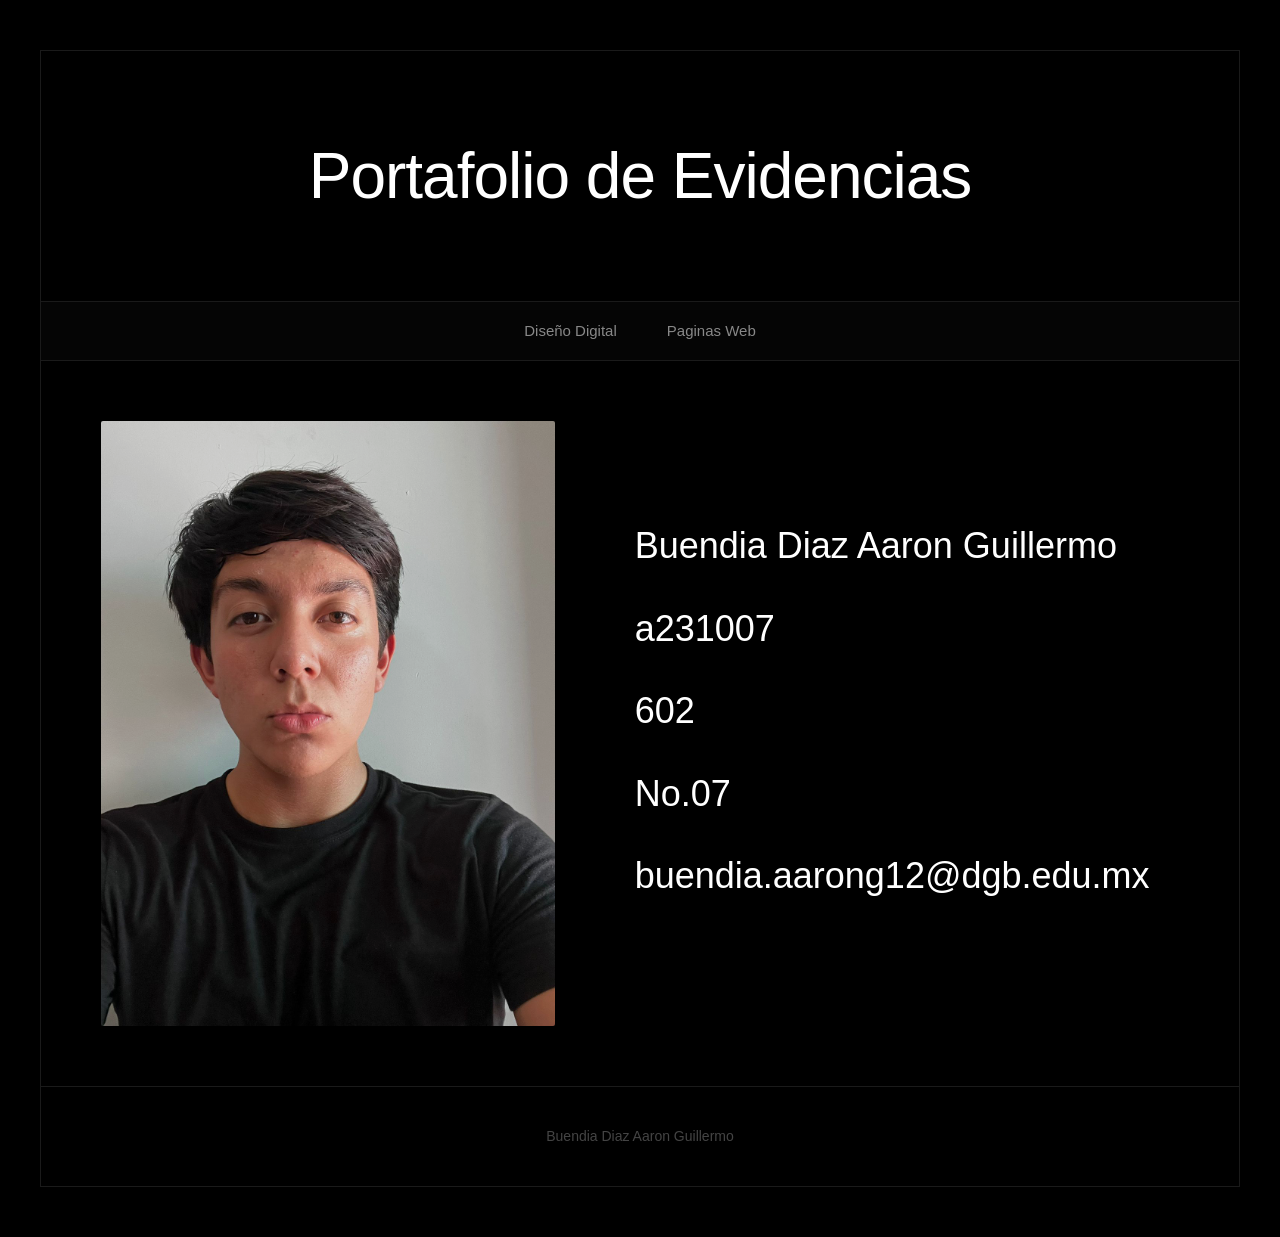
<file: index.html>
<!DOCTYPE html>
<html lang="es">
<head>
    <meta charset="utf-8">
    <meta http-equiv="X-UA-Compatible" content="IE=edge">
    <meta name="viewport" content="width=device-width, initial-scale=1.0">
    <link rel="stylesheet" type="text/css" href="index.css">
    <title>Portafolio</title>
</head>
<body id="contenedor">
    <header>
        <section id="baner">Portafolio de Evidencias</section>
    </header>


    <nav>
        <ul>
            <li><a href="dd/dd.html">Diseño Digital</a></li>
            <li><a href="pw/pw.html">Paginas Web</a></li>
        </ul>
    </nav>


    <main>
        <aside id="izquierda">
            <img src="foto.jpeg" alt="foto">
        </aside>

        <article></article>  
        <aside id="derecha">
            <h2>Buendia Diaz Aaron Guillermo</h2>
            <h2>a231007</h2>
            <h2>602</h2>
            <h2>No.07</h2>
            <h2>buendia.aarong12@dgb.edu.mx</h2>
        </aside>
    </main>

    <footer> Buendia Diaz Aaron Guillermo </footer>


</body>
</html>
</file>
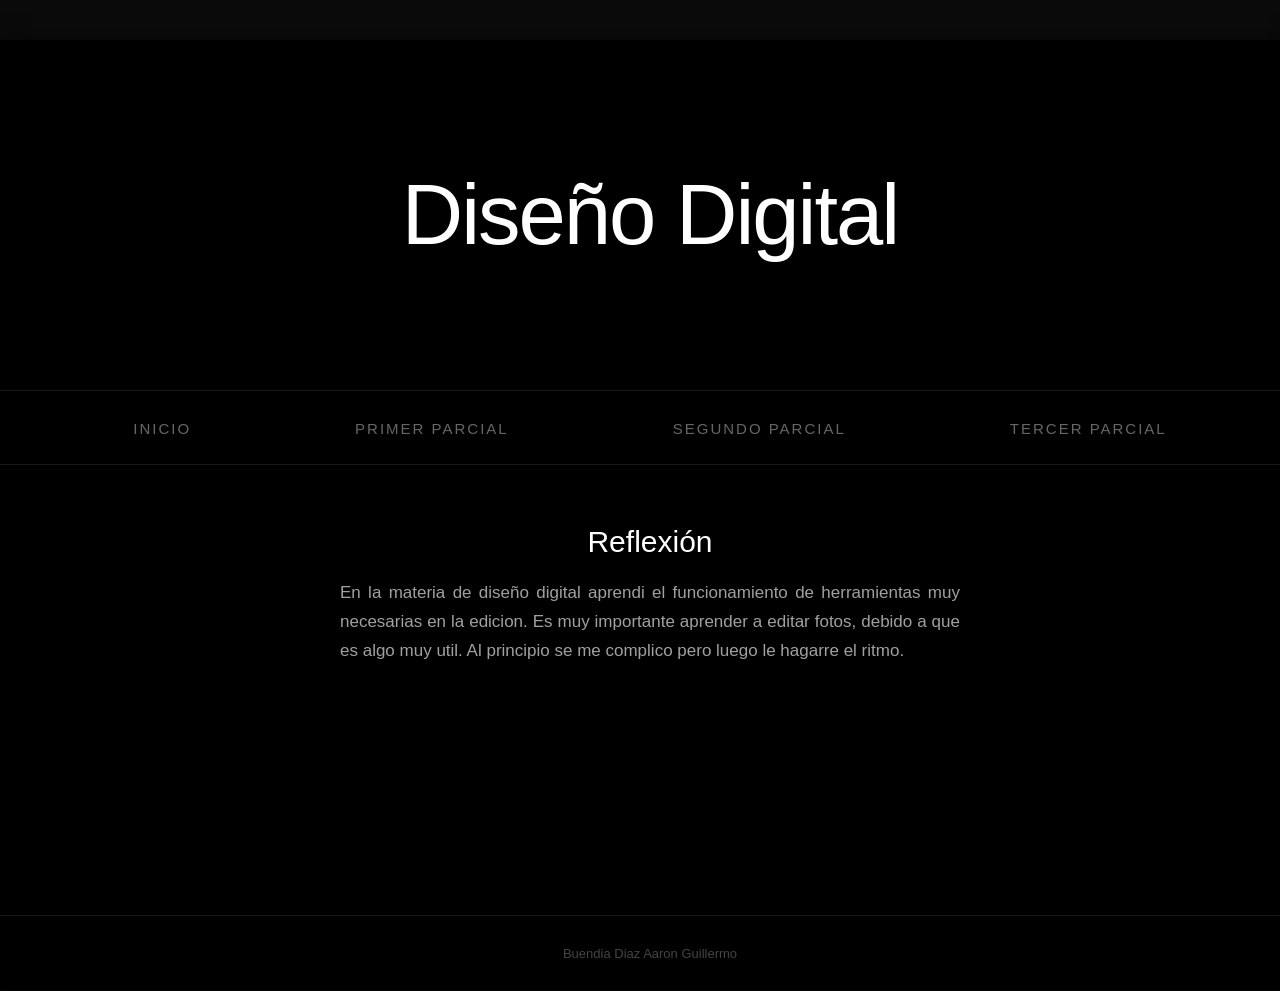
<file: dd/dd.html>
<!DOCTYPE html>
<html lang="es">
<head>
    <meta charset="utf-8">
    <meta http-equiv="X-UA-Compatible" content="IE=edge">
    <meta name="viewport" content="width=device-width, initial-scale=1.0">
    <link rel="stylesheet" type="text/css" href="dd.css">
    <title>TICS</title>
</head>
<body id="contenedor">
    <header>
        <section id="baner">Diseño Digital</section>
    </header>

    <nav>
        <ul>
            <li><a href="../index.html">Inicio</a></li>
            <li><a href="dd1.html">Primer Parcial</a></li>
            <li><a href="dd2.html">Segundo Parcial</a></li>
            <li><a href="dd3.html">Tercer Parcial</a></li>
        </ul>
    </nav>

    <main>
        <aside id="izquierda"></aside>
        
        <article>
            <section class="reflexion">
                <h2>Reflexión</h2>
                <p>
                    En la materia de diseño digital aprendi el funcionamiento de herramientas muy necesarias en la edicion. Es muy importante aprender a editar fotos, debido a que es algo muy util. Al principio se me complico pero luego le hagarre el ritmo.
                </p>
            </section>
        </article>  
        
        <aside id="derecha"></aside>
    </main>

    <footer> Buendia Diaz Aaron Guillermo </footer>

</body>
</html>
</file>
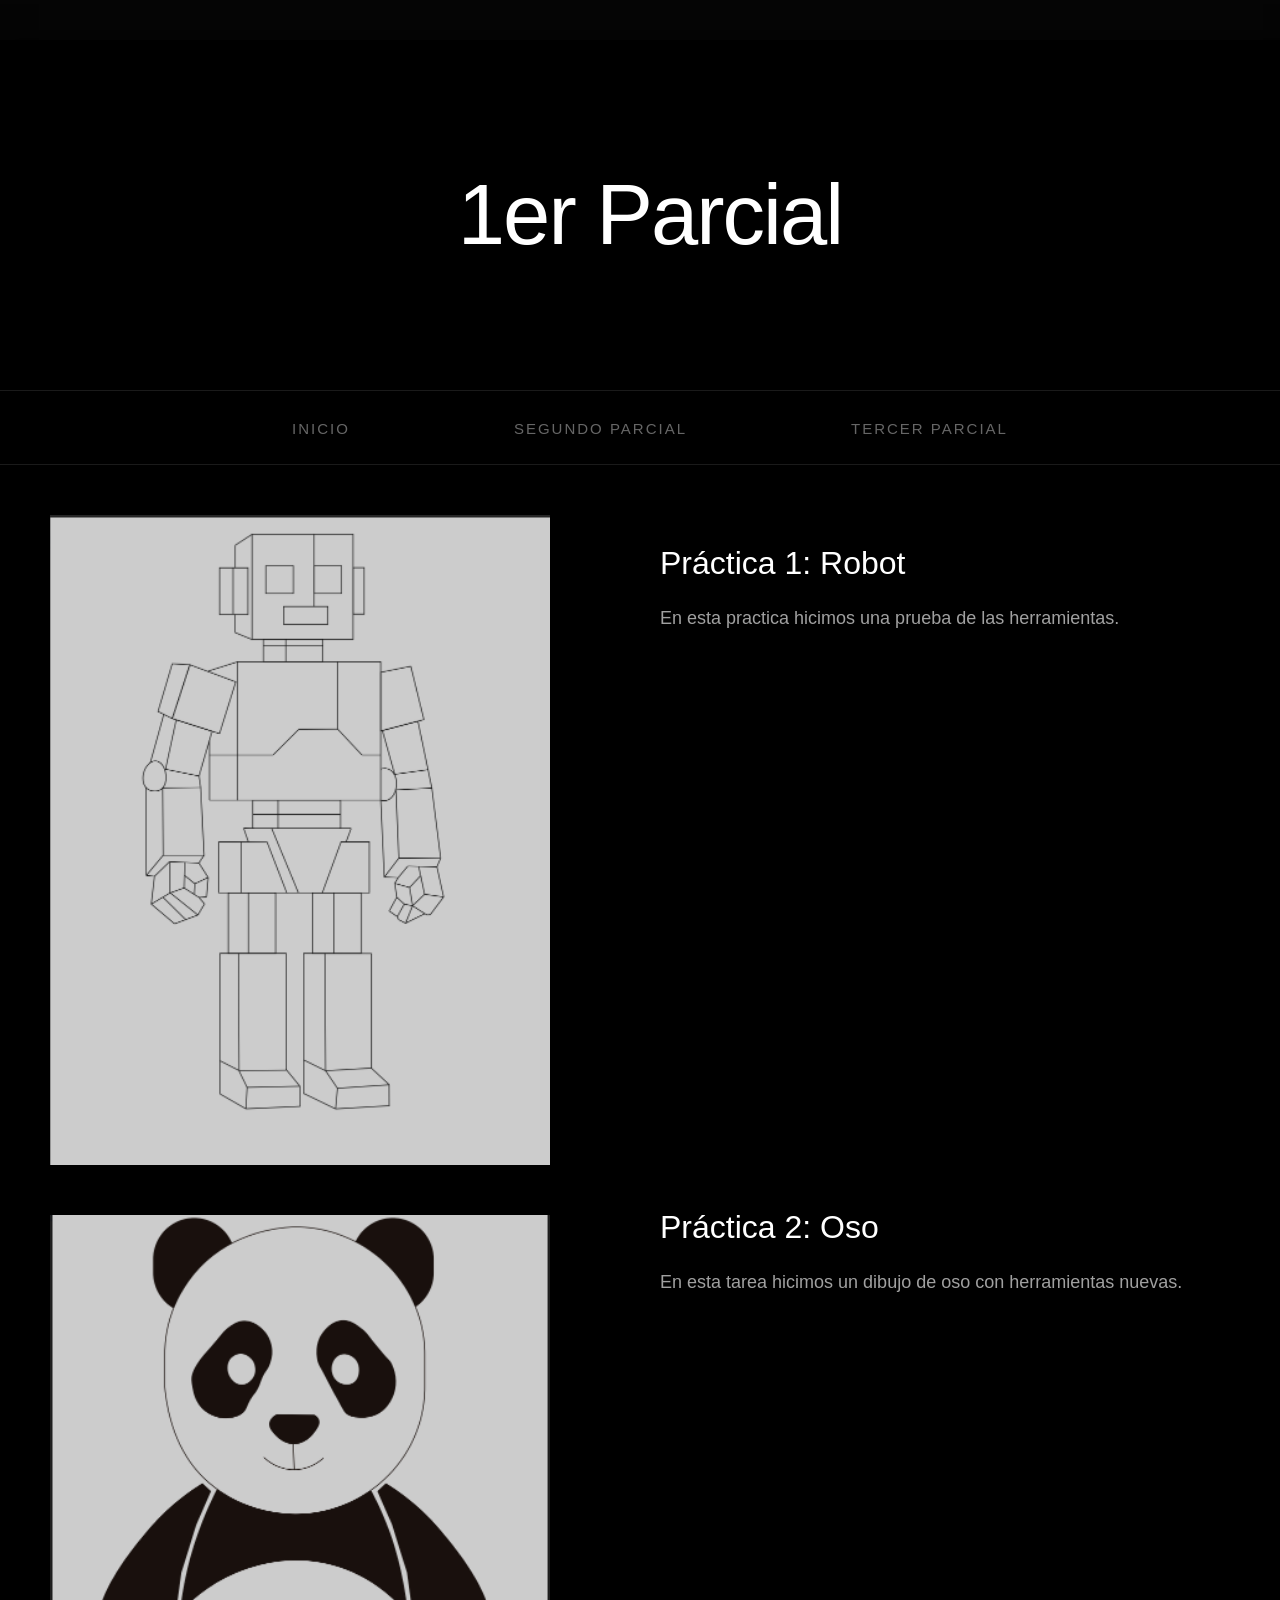
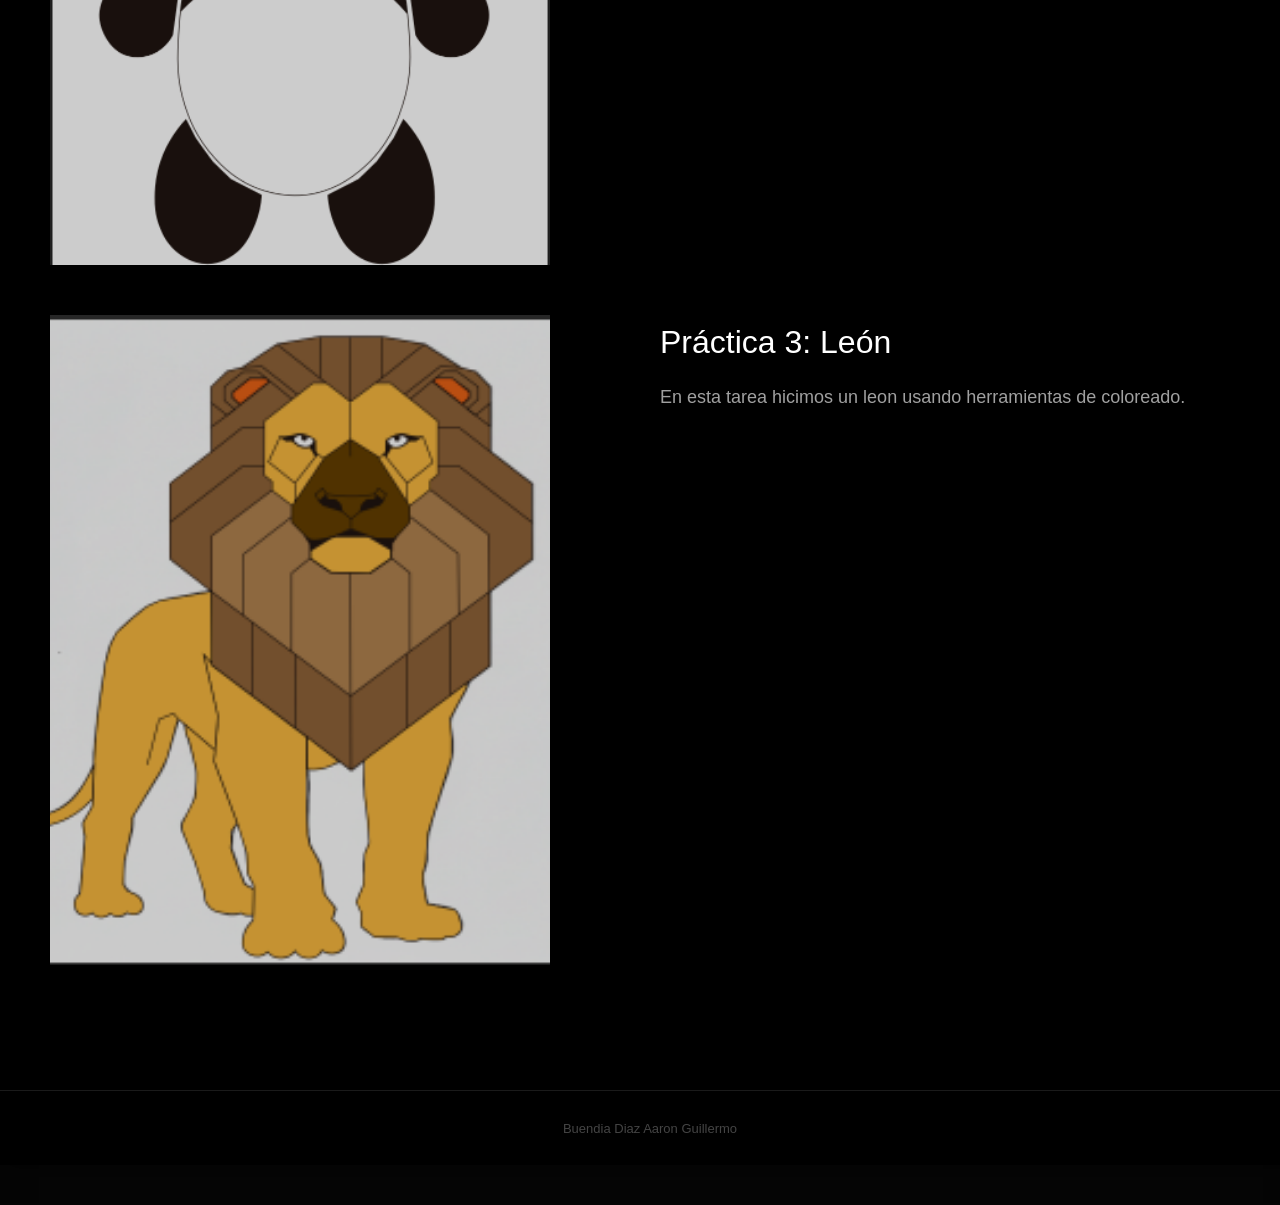
<file: dd/dd1.html>
<!DOCTYPE html>
<html lang="es">
<head>
    <meta charset="utf-8">
    <meta http-equiv="X-UA-Compatible" content="IE=edge">
    <meta name="viewport" content="width=device-width, initial-scale=1.0">
    <link rel="stylesheet" type="text/css" href="dd1.css">
    <title>TICS</title>
</head>
<body id="contenedor">
    <header>
        <section id="baner"> 1er Parcial</section>
    </header>


    <nav>
        <ul>
           <li><a href="../index.html">Inicio</a></li>
            <li><a href="dd2.html">Segundo Parcial</a></li>
            <li><a href="dd3.html">Tercer Parcial</a></li>
        </ul>
        </ul>
    </nav>


    <main>
        <aside id="izquierda">
            <a href="">
                <img src="trabajo1.PNG" alt="">
            </a>
            <img src="trabajo2.PNG" alt="">
            <img src="trabajo3.PNG" alt="">
        </aside>
        <article></article>  
        <aside id="derecha">
            <h2>Práctica 1: Robot</h2>
            <p>
                En esta practica hicimos una prueba de las herramientas.
            </p>
         <div class="bloque2">
            <h2>Práctica 2: Oso</h2>
            <p>
                En esta tarea hicimos un dibujo de oso con herramientas nuevas.
            </p>
         </div>
         <div class="bloque3">
            <h2>Práctica 3: León</h2>
            <p>
                En esta tarea hicimos un leon usando herramientas de coloreado.
            </p>
         </div>
        </aside>
    </main>


    <footer> Buendia Diaz Aaron Guillermo </footer>


</body>
</html>
</file>
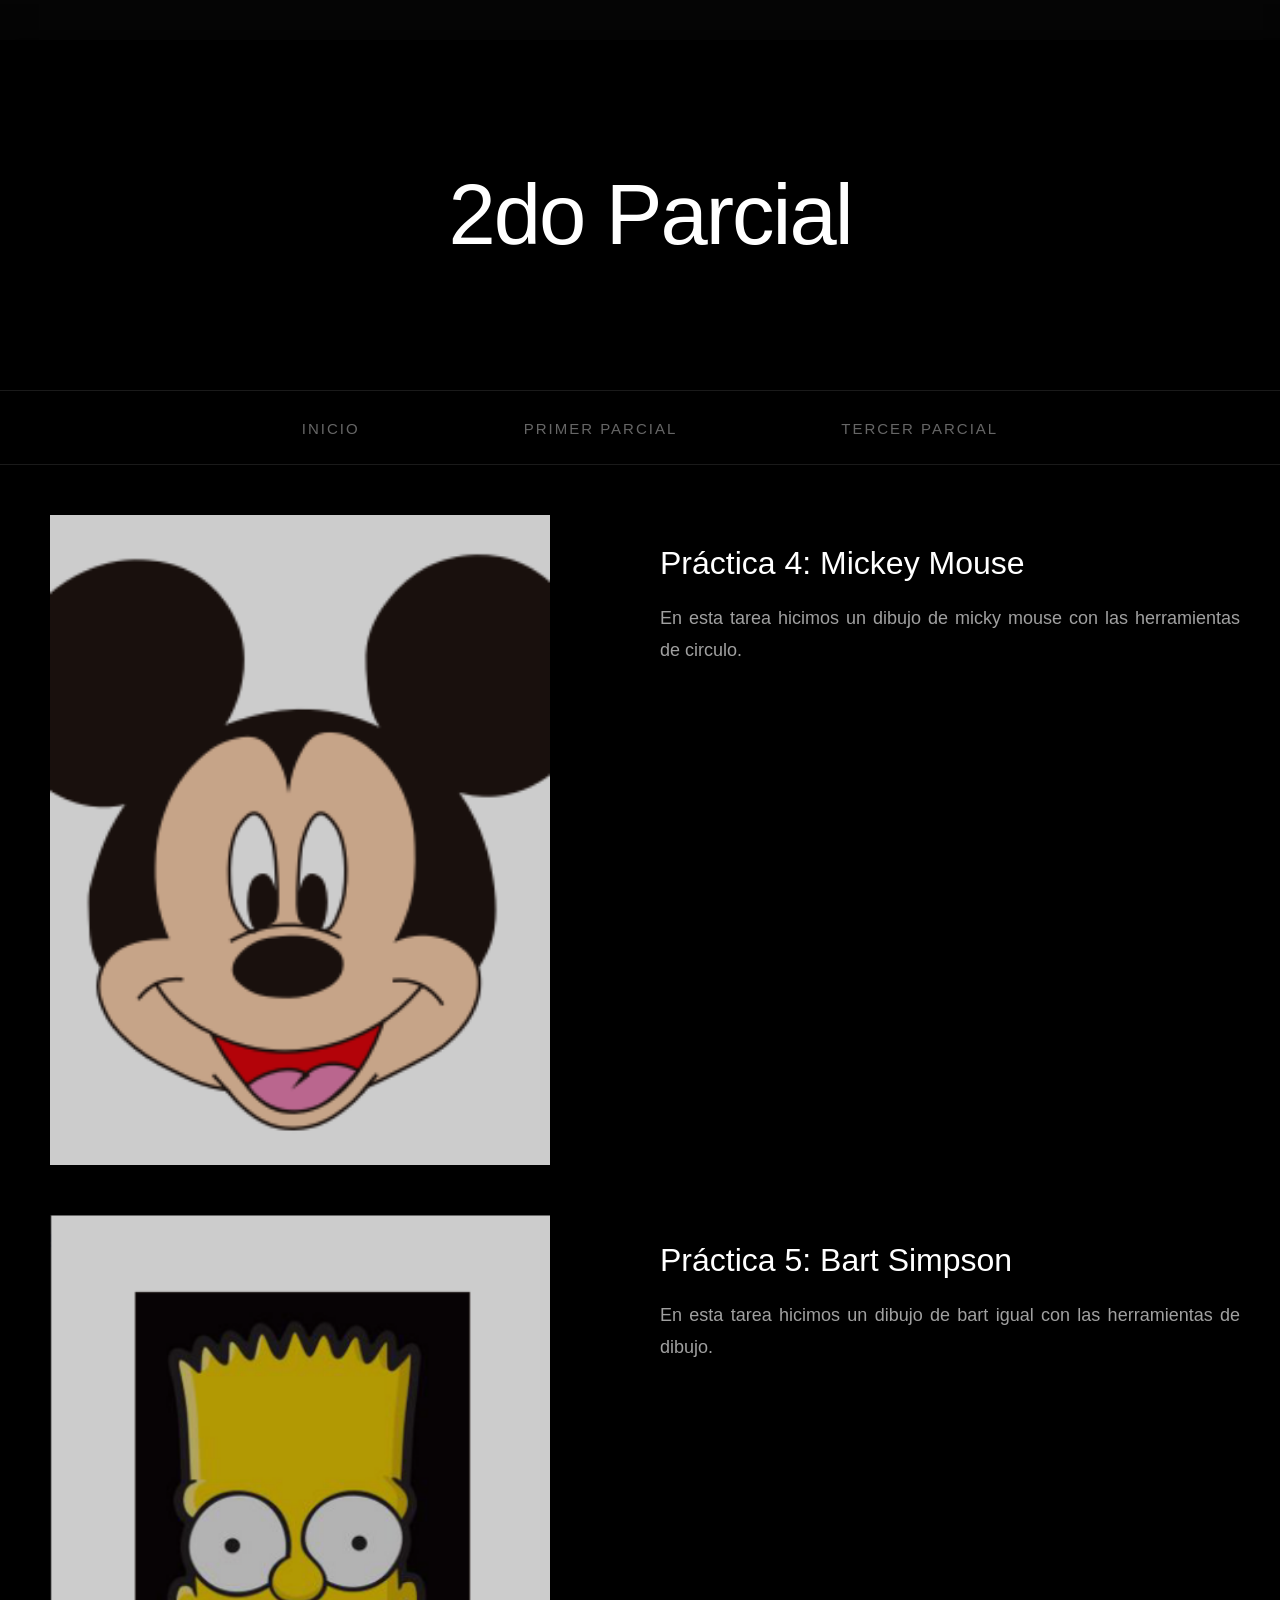
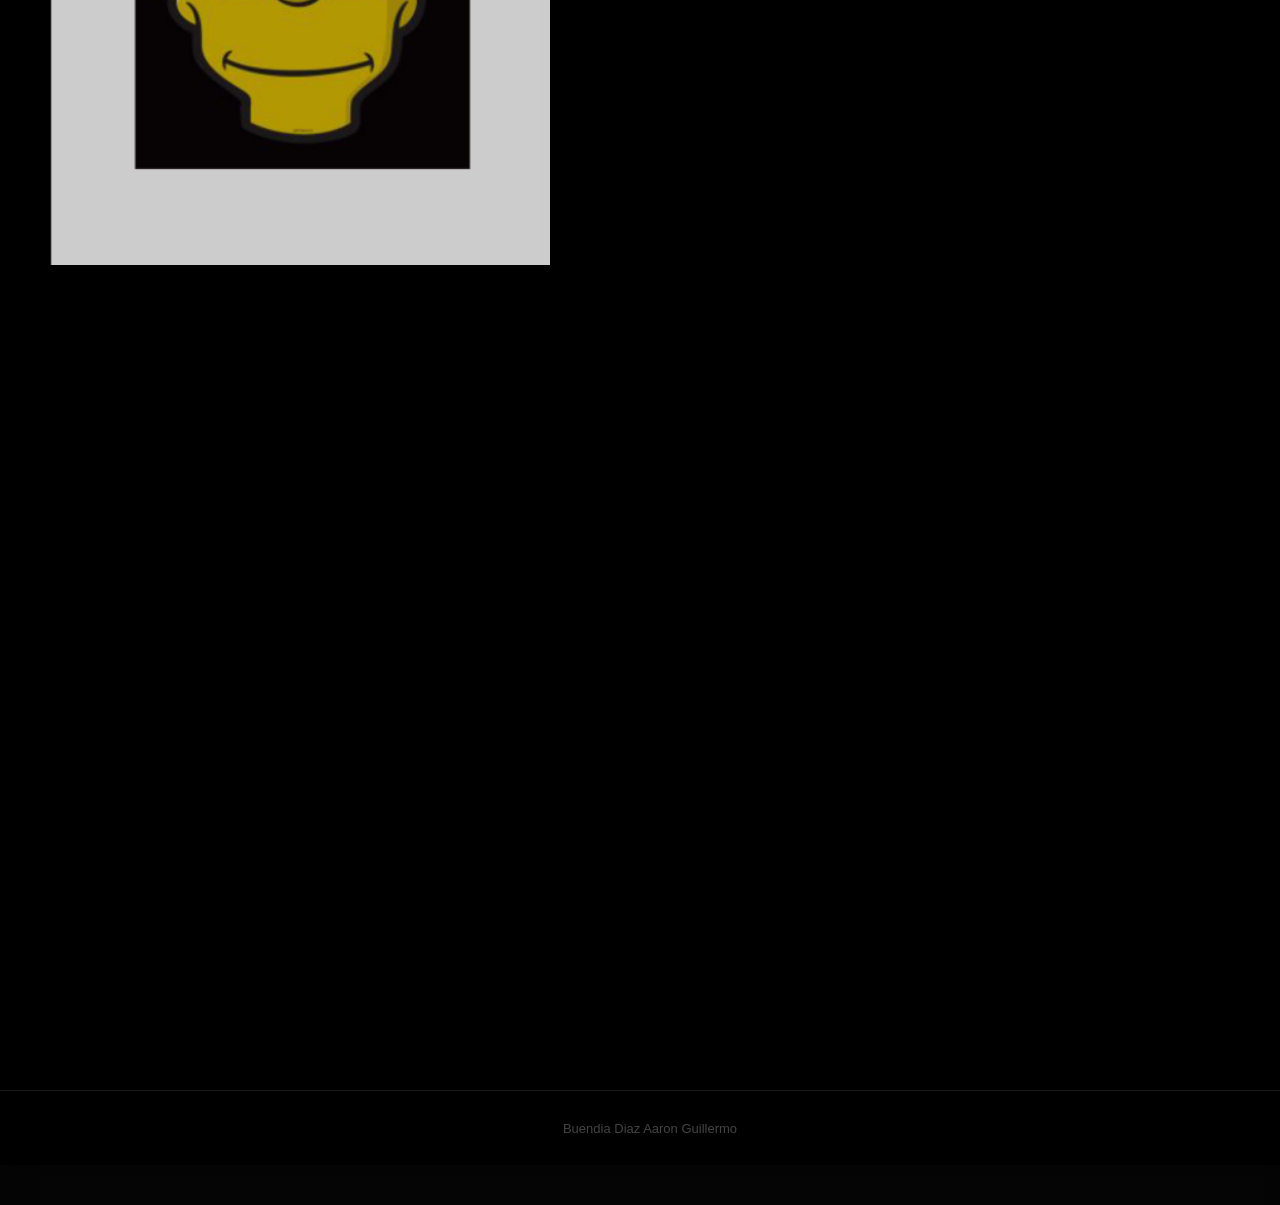
<file: dd/dd2.html>
<!DOCTYPE html>
<html lang="es">
<head>
    <meta charset="utf-8">
    <meta http-equiv="X-UA-Compatible" content="IE=edge">
    <meta name="viewport" content="width=device-width, initial-scale=1.0">
    <link rel="stylesheet" type="text/css" href="dd2.css">
    <title>TICS</title>
</head>
<body id="contenedor">
    <header>
        <section id="baner">2do Parcial</section>
    </header>


    <nav>
        <ul>
           <li><a href="../index.html">Inicio</a></li>
            <li><a href="dd1.html">Primer Parcial</a></li>
            <li><a href="dd3.html">Tercer Parcial</a></li>
        </ul>
        </ul>
    </nav>


    <main>
        <aside id="izquierda">
            <a href="">
                <img src="trabajo4.PNG" alt="">
            </a>
            <img src="trabajo5.PNG" alt="">
        </aside>
        <article></article>  
        <aside id="derecha">
            <h2>Práctica 4: Mickey Mouse</h2>
            <p>
                En esta tarea hicimos un dibujo de micky mouse con las herramientas de circulo.
            </p>
         <div class="bloque2">
            <h2>Práctica 5: Bart Simpson</h2>
            <p>
                En esta tarea hicimos un dibujo de bart igual con las herramientas de dibujo.
            </p>
         </div>
        </aside>
    </main>


    <footer> Buendia Diaz Aaron Guillermo </footer>


</body>
</html>
</file>
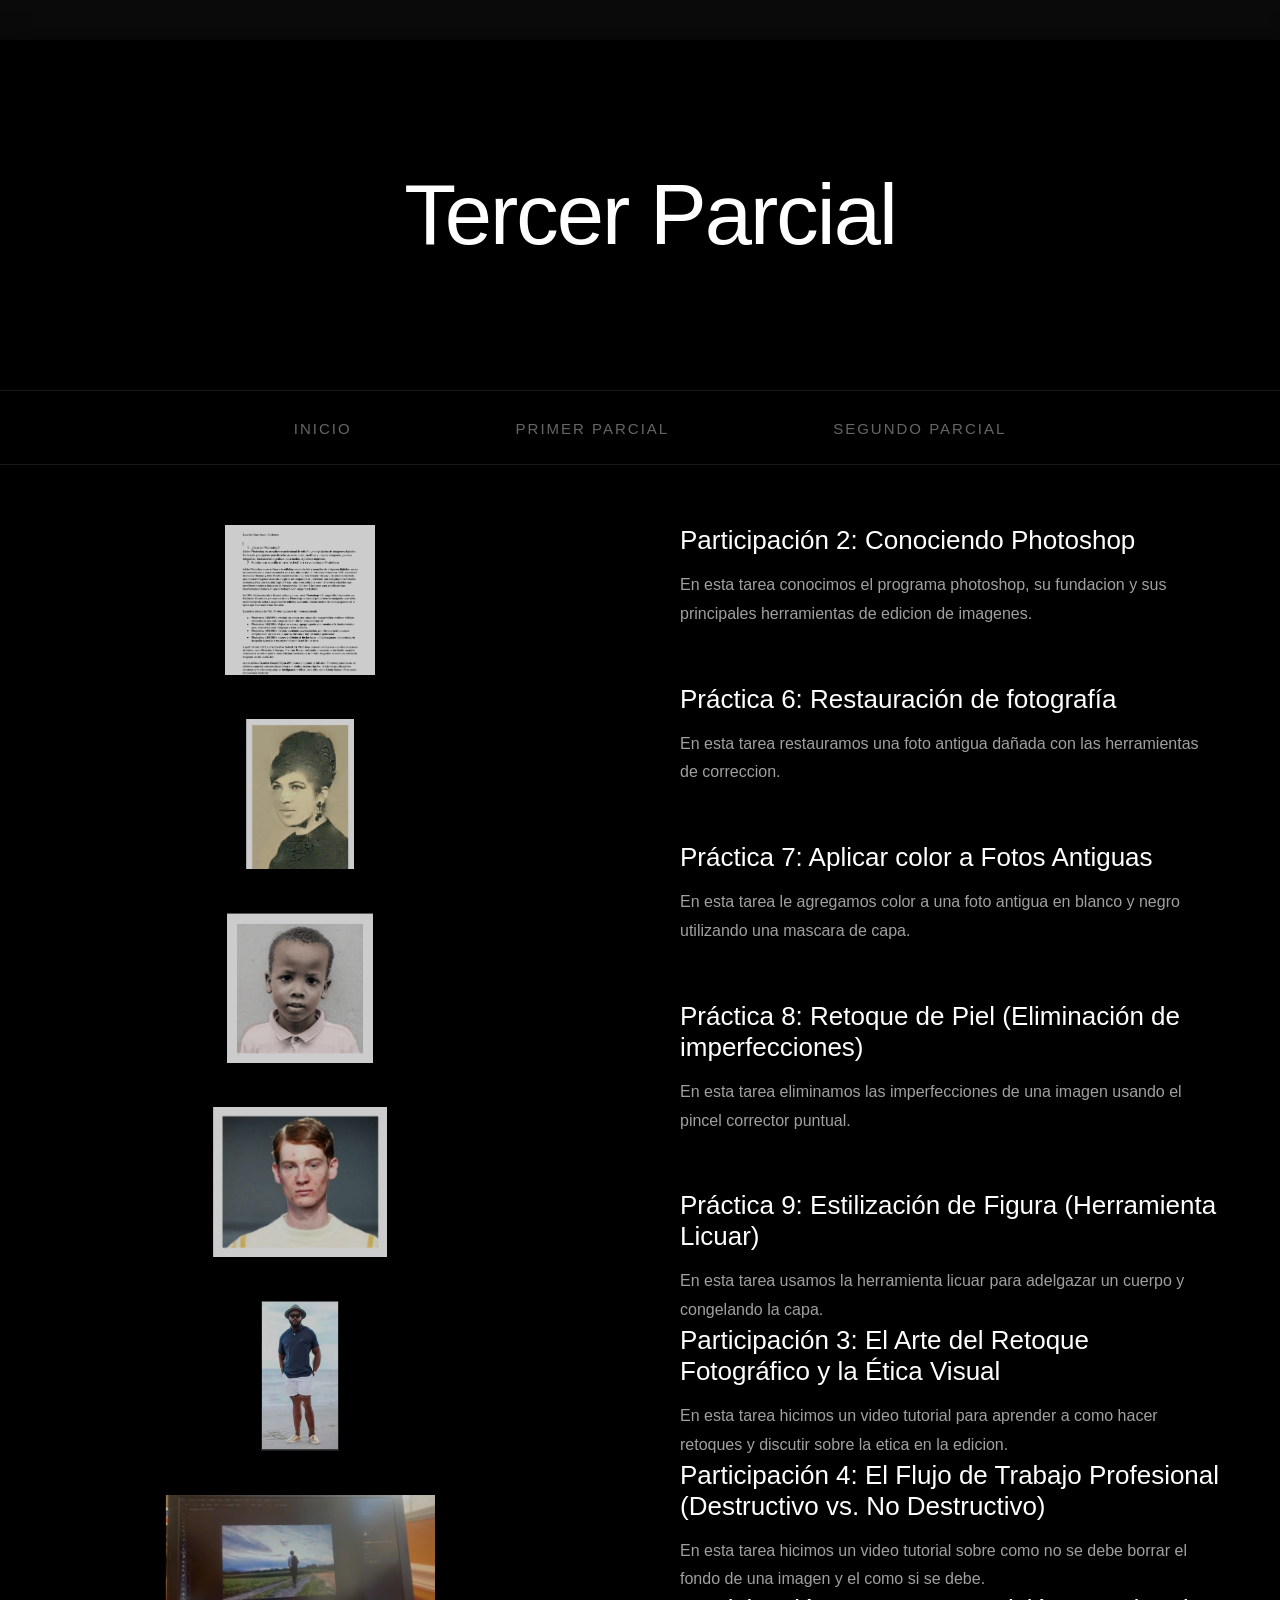
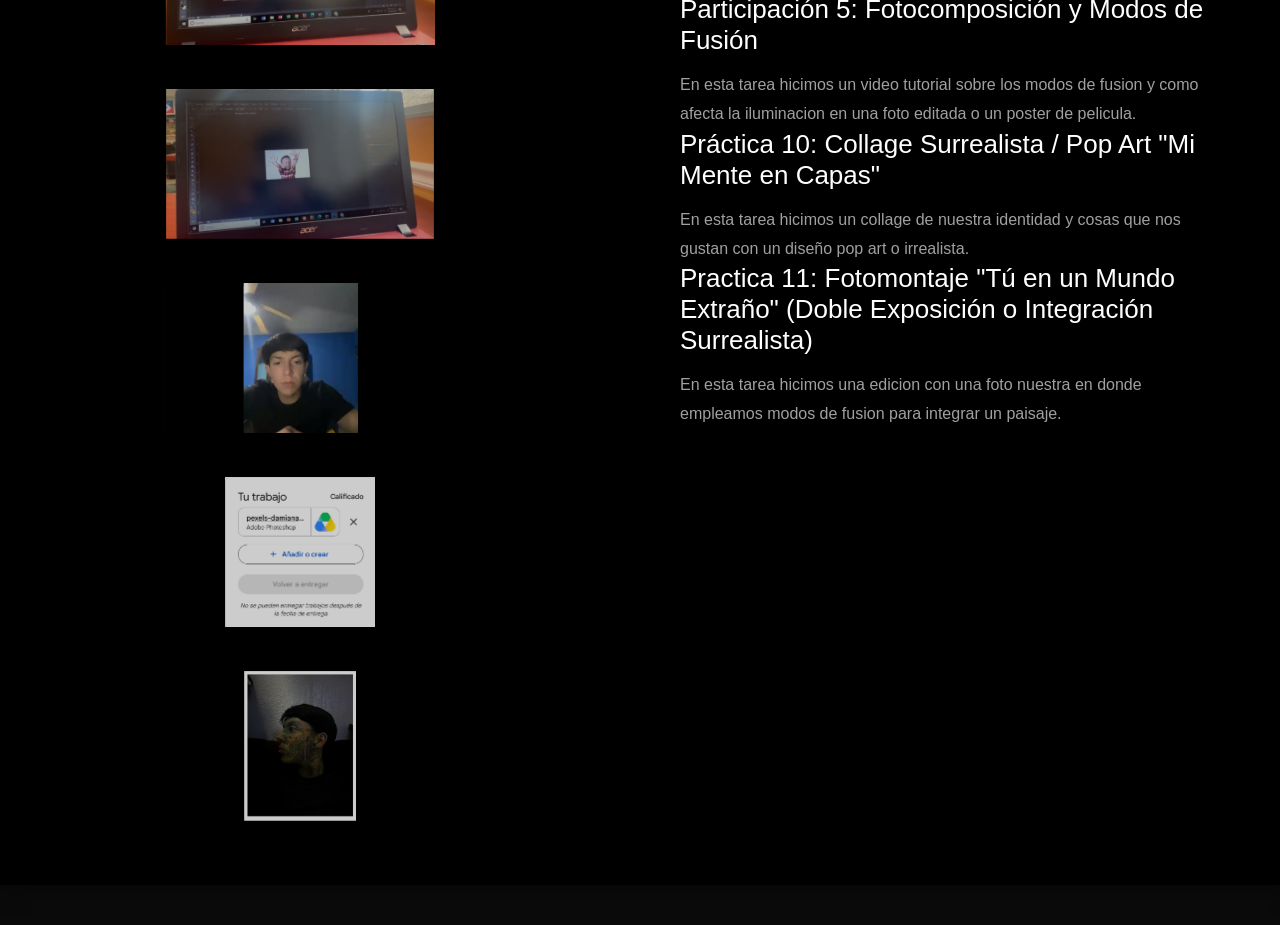
<file: dd/dd3.html>
<!DOCTYPE html>
<html lang="es">
<head>
    <meta charset="utf-8">
    <meta http-equiv="X-UA-Compatible" content="IE=edge">
    <meta name="viewport" content="width=device-width, initial-scale=1.0">
    <link rel="stylesheet" type="text/css" href="dd3.css">
    <title>TICS</title>
</head>
<body id="contenedor">
    <header>
        <section id="baner">Tercer Parcial</section>
    </header>

    <nav>
        <ul>
           <li><a href="../index.html">Inicio</a></li>
            <li><a href="dd1.html">Primer Parcial</a></li>
            <li><a href="dd2.html">Segundo Parcial</a></li>
        </ul>
    </nav>

    <main>
        <aside id="izquierda">
            <a href=""><img src="1.png" alt=></a>
            <a href=""><img src="2.png" alt=></a>
            <a href=""><img src="3.png" alt=></a>
            <a href=""><img src="4.png" alt=></a>
            <a href=""><img src="5.png" alt=></a>
            <a href=""><img src="6.png" alt=></a>
            <a href=""><img src="7.png" alt=></a>
            <a href=""><img src="8.png" alt=></a>
            <a href=""><img src="9.png" alt=></a>
            <a href=""><img src="10.png" alt=></a>
        </aside>
        <article></article>  
        <aside id="derecha">
            <div class="bloque1">
                <h2>Participación 2: Conociendo Photoshop</h2>
                <p>
                    En esta tarea conocimos el programa photoshop, su fundacion y sus principales herramientas de edicion de imagenes.
                </p>
            </div>
            <div class="bloque2">
                <h2>Práctica 6: Restauración de fotografía</h2>
                <p>
                    En esta tarea restauramos una foto antigua dañada con las herramientas de correccion.
                </p>
            </div>
            <div class="bloque3">
                <h2>Práctica 7: Aplicar color a Fotos Antiguas</h2>
                <p>
                    En esta tarea le agregamos color a una foto antigua en blanco y negro utilizando una mascara de capa.
                </p>
            </div>
            <div class="bloque4">
                <h2>Práctica 8: Retoque de Piel (Eliminación de imperfecciones)</h2>
                <p>
                    En esta tarea eliminamos las imperfecciones de una imagen usando el pincel corrector puntual.
                </p>
            </div>
            <div class="bloque5">
                <h2>Práctica 9: Estilización de Figura (Herramienta Licuar)
</h2>
                <p>
                    En esta tarea usamos la herramienta licuar para adelgazar un cuerpo y congelando la capa.
                </p>
            <div class="bloque6">
                <h2>Participación 3: El Arte del Retoque Fotográfico y la Ética Visual</h2>
                <p>
                    En esta tarea hicimos un video tutorial para aprender a como hacer retoques y discutir sobre la etica en la edicion.
                </p>
            </div>
            <div class="bloque7">
                <h2>Participación 4: El Flujo de Trabajo Profesional (Destructivo vs. No Destructivo)</h2>
                <p>
                    En esta tarea hicimos un video tutorial sobre como no se debe borrar el fondo de una imagen y el como si se debe.
                </p>
            </div>
            <div class="bloque8">
                <h2>Participación 5: Fotocomposición y Modos de Fusión</h2>
                <p>
                    En esta tarea hicimos un video tutorial sobre los modos de fusion y como afecta la iluminacion en una foto editada o un poster de pelicula.
                </p>
            <div class="bloque9">
                <h2>Práctica 10: Collage Surrealista / Pop Art "Mi Mente en Capas"</h2>
                <p>
                    En esta tarea hicimos un collage de nuestra identidad y cosas que nos gustan con un diseño pop art o irrealista.
                </p>
            </div>
            <div class="bloque10">
                <h2>Practica 11: Fotomontaje "Tú en un Mundo Extraño" (Doble Exposición o Integración Surrealista)</h2>
                <p>
                    En esta tarea hicimos una edicion con una foto nuestra en donde empleamos modos de fusion para integrar un paisaje.
                </p>
            </div>
        </aside>
    </main>
</body>
</html>
</file>
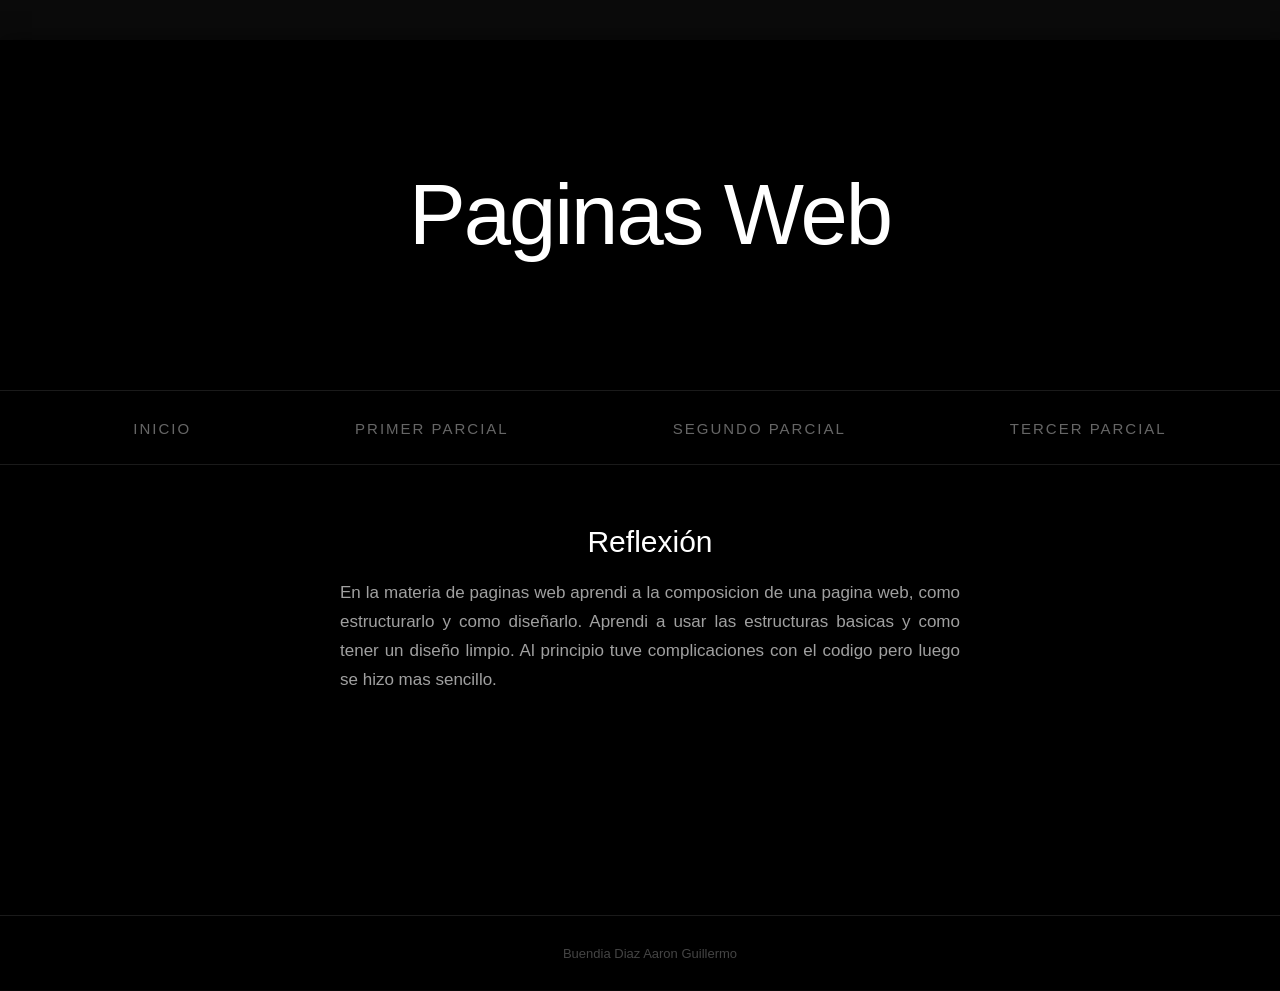
<file: pw/pw.html>
<!DOCTYPE html>
<html lang="es">
<head>
    <meta charset="utf-8">
    <meta http-equiv="X-UA-Compatible" content="IE=edge">
    <meta name="viewport" content="width=device-width, initial-scale=1.0">
    <link rel="stylesheet" type="text/css" href="pw.css">
    <title>TICS</title>
</head>
<body id="contenedor">
    <header>
        <section id="baner">Paginas Web</section>
    </header>

    <nav>
        <ul>
            <li><a href="../index.html">Inicio</a></li>
            <li><a href="pw1.html">Primer Parcial</a></li>
            <li><a href="pw2.html">Segundo Parcial</a></li>
            <li><a href="pw3.html">Tercer Parcial</a></li>
        </ul>
    </nav>

    <main>
        <aside id="izquierda"></aside>
        
        <article>
            <section class="reflexion">
                <h2>Reflexión</h2>
                <p>
                    En la materia de paginas web aprendi a la composicion de una pagina web, como estructurarlo y como diseñarlo. Aprendi a usar las estructuras basicas y como tener un diseño limpio. Al principio tuve complicaciones con el codigo pero luego se hizo mas sencillo.
                </p>
            </section>
        </article>  
        
        <aside id="derecha"></aside>
    </main>

    <footer> Buendia Diaz Aaron Guillermo </footer>

</body>
</html>
</file>
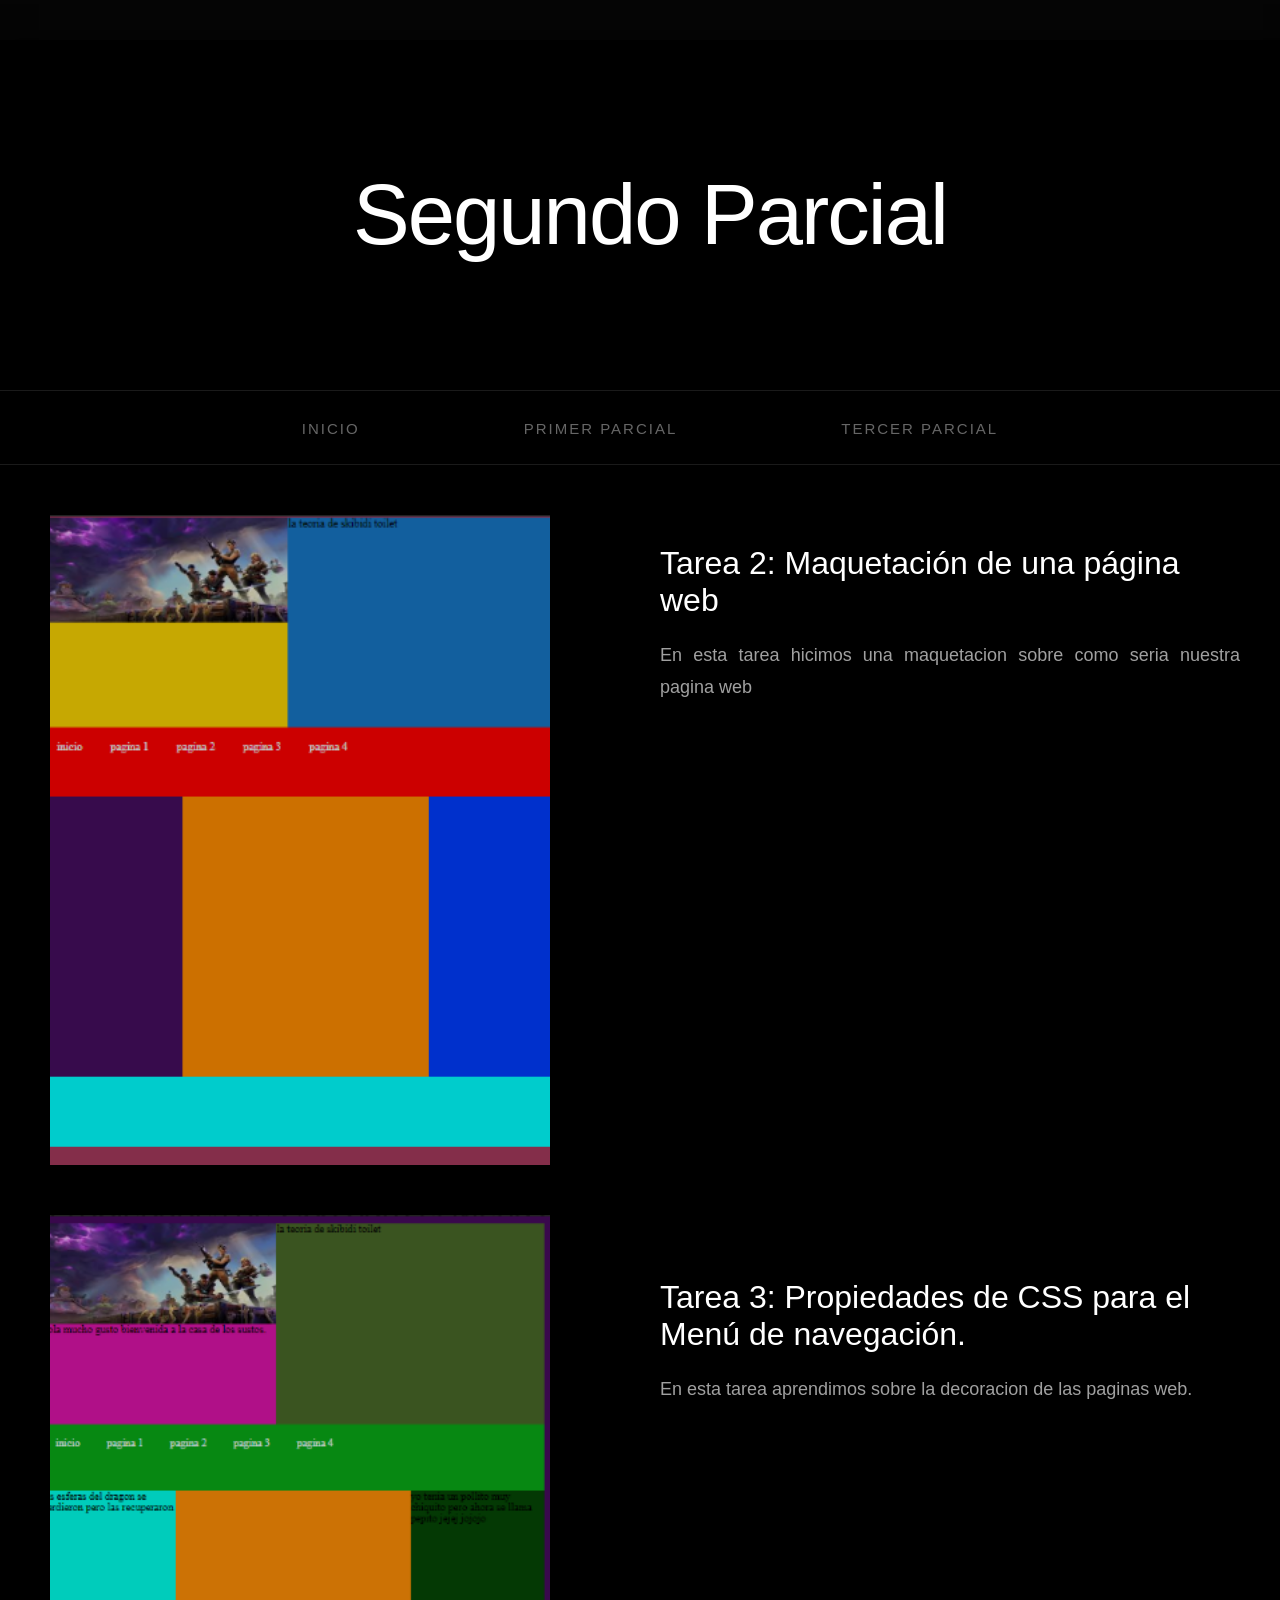
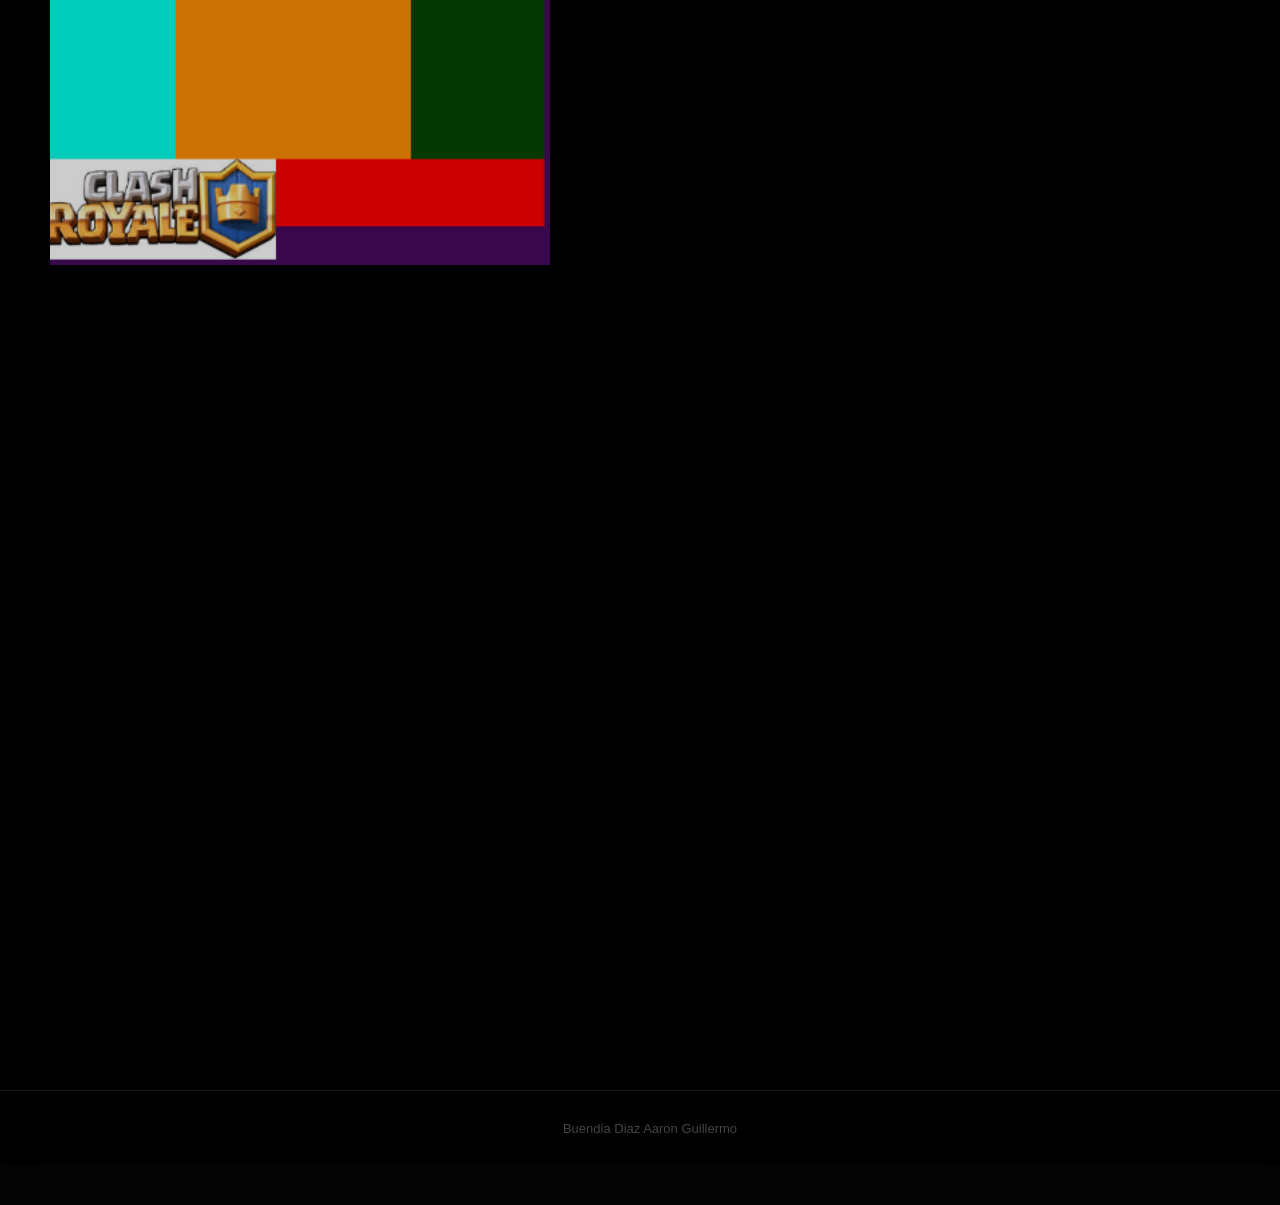
<file: pw/pw2.html>
<!DOCTYPE html>
<html lang="es">
<head>
    <meta charset="utf-8">
    <meta http-equiv="X-UA-Compatible" content="IE=edge">
    <meta name="viewport" content="width=device-width, initial-scale=1.0">
    <link rel="stylesheet" type="text/css" href="pw2.css">
    <title>TICS</title>
</head>
<body id="contenedor">
    <header>
        <section id="baner">Segundo Parcial</section>
    </header>


    <nav>
        <ul>
           <li><a href="../index.html">Inicio</a></li>
            <li><a href="pw1.html">Primer Parcial</a></li>
            <li><a href="pw3.html">Tercer Parcial</a></li>
        </ul>
        </ul>
    </nav>


    <main>
        <aside id="izquierda">
            <a href="">
                <img src="maquetacion1.PNG" alt="">
            </a>
            <a href="">
                <img src="maquetacion2.PNG" alt="">
                
            </a>
           
        </aside>
        <article></article>  
        <aside id="derecha">
            <h2>Tarea 2: Maquetación de una página web</h2>
            <p>
                En esta tarea hicimos una maquetacion sobre como seria nuestra pagina web
            </p>
         <div class="bloque2">
            <h2>Tarea 3: Propiedades de CSS para el Menú de navegación.</h2>
            <p>
                En esta tarea aprendimos sobre la decoracion de las paginas web.
            </p>
         </div>
        </aside>
    </main>


    <footer> Buendia Diaz Aaron Guillermo </footer>


</body>
</html>
</file>
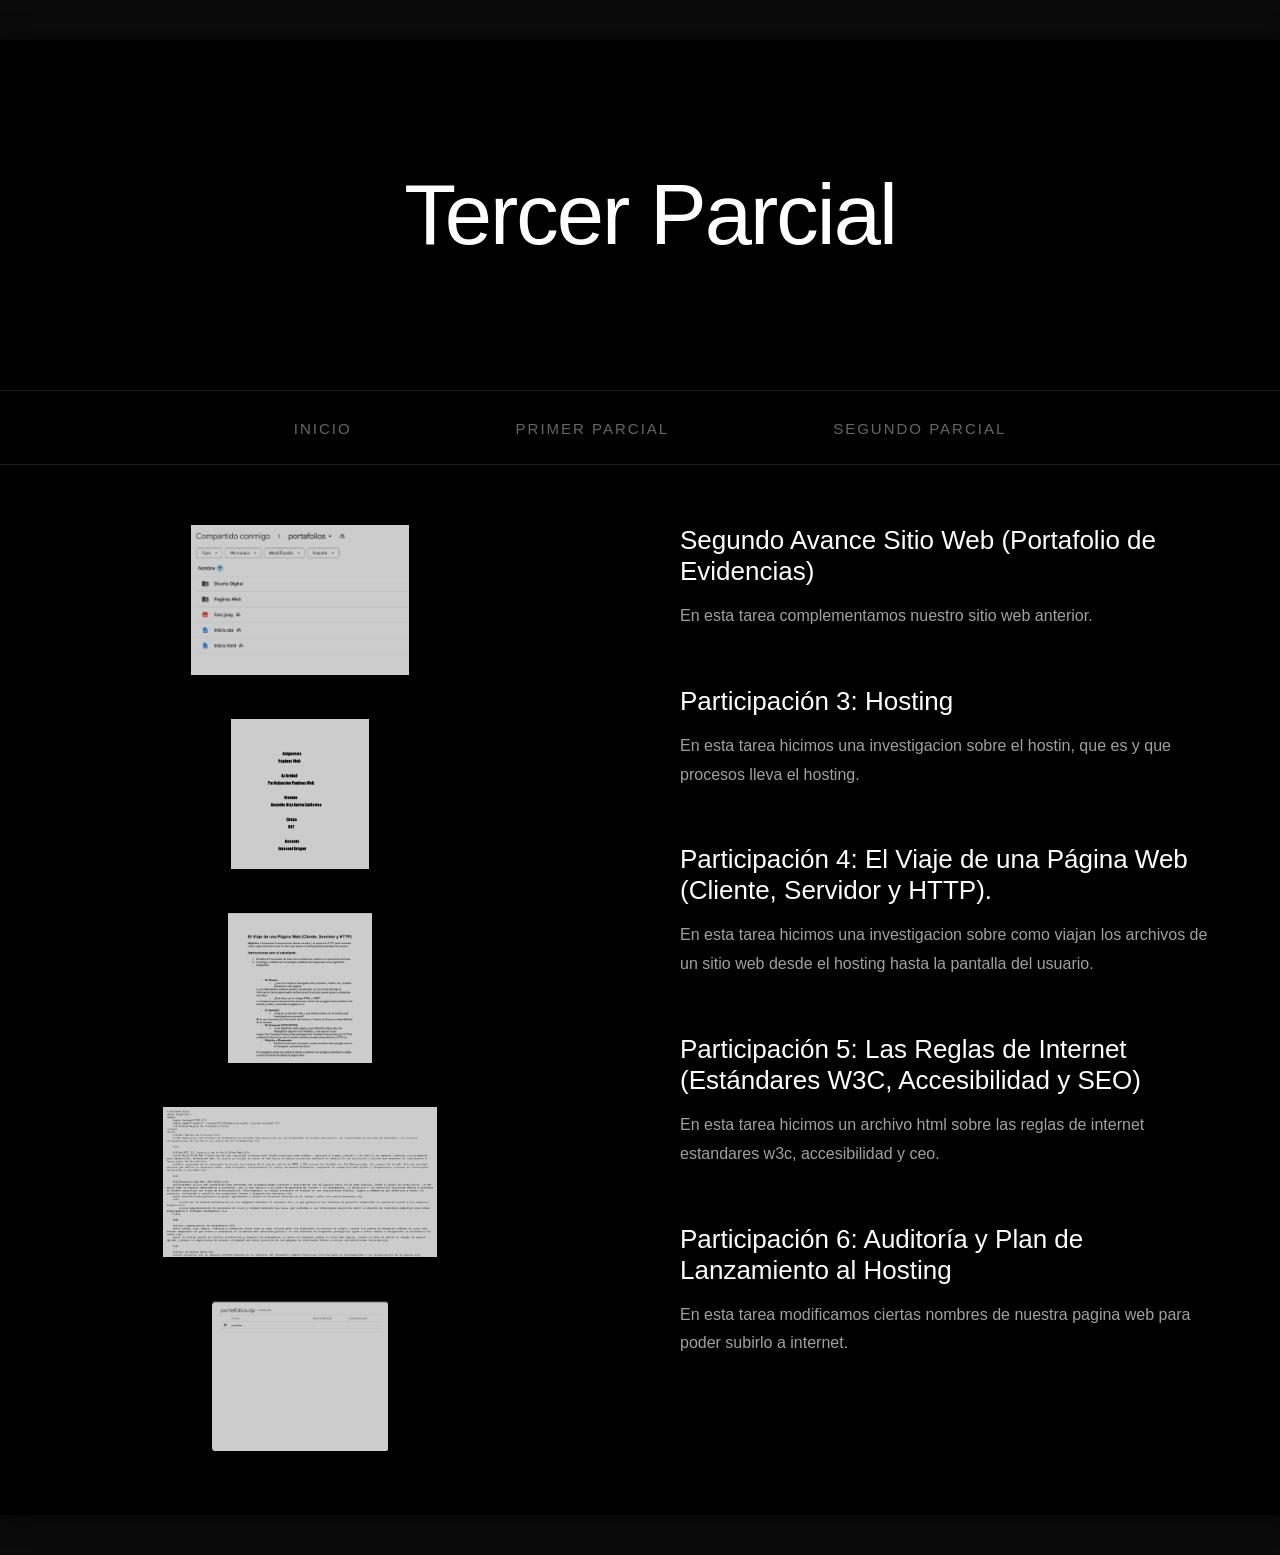
<file: pw/pw3.html>
<!DOCTYPE html>
<html lang="es">
<head>
    <meta charset="utf-8">
    <meta http-equiv="X-UA-Compatible" content="IE=edge">
    <meta name="viewport" content="width=device-width, initial-scale=1.0">
    <link rel="stylesheet" type="text/css" href="pw3.css">
    <title>TICS</title>
</head>
<body id="contenedor">
    <header>
        <section id="baner">Tercer Parcial</section>
    </header>

    <nav>
        <ul>
           <li><a href="../index.html">Inicio</a></li>
            <li><a href="pw1.html">Primer Parcial</a></li>
            <li><a href="pw2.html">Segundo Parcial</a></li>
        </ul>
    </nav>

    <main>
        <aside id="izquierda">
            <a href="">
                <img src="1.png" alt="Maquetación 1">
            </a>
            <a href="">
                <img src="2.png" alt="Maquetación 2">
            </a>
            <a href="">
                <img src="3.png" alt="Maquetación 3">
            </a>
            <a href="">
                <img src="4.png" alt="Maquetación 4">
            </a>
            <a href="">
                <img src="5.png" alt="Maquetación 5">
            </a>
        </aside>
        <article></article>  
        <aside id="derecha">
            <div class="bloque1">
                <h2>Segundo Avance Sitio Web (Portafolio de Evidencias)</h2>
                <p>
                    En esta tarea complementamos nuestro sitio web anterior.
                </p>
            </div>
            <div class="bloque2">
                <h2>Participación 3: Hosting</h2>
                <p>
                    En esta tarea hicimos una investigacion sobre el hostin, que es y que procesos lleva el hosting.
                </p>
            </div>
            <div class="bloque3">
                <h2>Participación 4: El Viaje de una Página Web (Cliente, Servidor y HTTP).</h2>
                <p>
                    En esta tarea hicimos una investigacion sobre como viajan los archivos de un sitio web desde el hosting hasta la pantalla del usuario.
                </p>
            </div>
            <div class="bloque4">
                <h2>Participación 5: Las Reglas de Internet (Estándares W3C, Accesibilidad y SEO)</h2>
                <p>
                    En esta tarea hicimos un archivo html sobre las reglas de internet estandares w3c, accesibilidad y ceo.
                </p>
            </div>
            <div class="bloque5">
                <h2>Participación 6: Auditoría y Plan de Lanzamiento al Hosting</h2>
                <p>
                    En esta tarea modificamos ciertas nombres de nuestra pagina web para poder subirlo a internet.
                </p>
            </div>
        </aside>
    </main>
</body>
</html>
</file>
<file: index.css>
* {
    margin: 0;
    padding: 0;
    box-sizing: border-box;
}

body {
    background-color: #0a0a0a;
    font-family: 'Segoe UI', Roboto, Helvetica, Arial, sans-serif;
    color: #e0e0e0;
    line-height: 1.6;
}

#contenedor {
    max-width: 1200px;
    margin: 50px auto;
    background: #000000;
    box-shadow: 0 4px 30px rgba(0,0,0,0.5);
    border: 1px solid #1a1a1a;
}

header {
    width: 100%;
    height: 250px;
    display: flex;
    justify-content: center;
    align-items: center;
    background: #000000;
}

#baner {
    font-size: clamp(40px, 5vw, 80px);
    font-weight: 300;
    letter-spacing: -1px;
    color: #ffffff;
}

nav {
    height: 60px;
    background: #050505;
    border-top: 1px solid #1a1a1a;
    border-bottom: 1px solid #1a1a1a;
    display: flex;
    justify-content: center;
    align-items: center;
}

nav ul {
    list-style: none;
    display: flex;
    gap: 50px;
}

nav a {
    color: #888;
    text-decoration: none;
    font-size: 15px;
    font-weight: 400;
    transition: color 0.2s;
}

nav a:hover {
    color: #ffffff;
}

main {
    display: flex;
    padding: 60px;
    gap: 40px;
    align-items: center;
    background: #000000;
}

#izquierda {
    flex: 1;
    display: flex;
    justify-content: center;
}

#izquierda img {
    max-width: 100%;
    height: auto;
    border-radius: 2px;
    filter: brightness(0.9);
}

#derecha {
    flex: 1.2;
}

#derecha h2 {
    font-size: 36px;
    font-weight: 400;
    color: #ffffff;
    margin-bottom: 25px;
}

#derecha p {
    color: #b0b0b0;
    font-size: 17px;
}

footer {
    height: 100px;
    display: flex;
    justify-content: center;
    align-items: center;
    font-size: 14px;
    color: #444;
    border-top: 1px solid #1a1a1a;
    background: #000000;
}
</file>
<file: dd/dd.css>
* {
    margin: 0;
    padding: 0;
    box-sizing: border-box;
}

html {
    background: #0a0a0a;
}

#contenedor {
    width: 1300px;
    height: auto;
    min-height: 950px;
    background: #000000;
    margin: auto;
    margin-top: 40px;
    box-shadow: 0 1px 20px rgba(0,0,0,0.5);
}

header {
    width: 1300px;
    height: 350px;
    background: #000000;
}

#baner {
    width: 1300px;
    height: 350px;
    background: #000000;
    font-family: 'Segoe UI', Roboto, Helvetica, Arial, sans-serif;
    color: #ffffff;
    font-size: 85px;
    font-weight: 200;
    text-align: center;
    line-height: 350px;
    letter-spacing: -2px;
}

img {
    width: 350px;
    height: 150px;
    object-fit: contain;
    filter: brightness(0.8);
}

nav {
    height: 75px;
    width: 1300px;
    background: #000000;
    text-align: center;
    border-top: 1px solid #1a1a1a;
    border-bottom: 1px solid #1a1a1a;
}

nav ul {
    list-style: none;
}

nav ul li {
    display: inline-block;
}

nav a {
    color: #666;
    text-decoration: none;
    padding: 0 80px;
    line-height: 75px;
    font-family: 'Segoe UI', Roboto, Helvetica, Arial, sans-serif;
    font-size: 15px;
    letter-spacing: 2px;
    text-transform: uppercase;
    transition: color 0.3s;
}

nav a:hover {
    color: #fff;
}

main {
    width: 1300px;
    display: flex;
}

#izquierda {
    width: 300px;
    min-height: 450px;
    background: #000000;
}

article {
    width: 700px;
    min-height: 450px;
    background: #000000;
    padding: 60px 40px;
    font-family: 'Segoe UI', Roboto, Helvetica, Arial, sans-serif;
}

.reflexion h2 {
    font-size: 30px;
    font-weight: 300;
    color: #ffffff;
    margin-bottom: 20px;
    text-align: center;
}

.reflexion p {
    font-size: 17px;
    color: #a0a0a0;
    line-height: 1.7;
    text-align: justify;
}

#derecha {
    width: 300px;
    min-height: 450px;
    background: #000000;
}

footer {
    height: 75px;
    width: 1300px;
    background: #000000;
    line-height: 75px;
    font-family: 'Segoe UI', Roboto, Helvetica, Arial, sans-serif;
    font-size: 13px;
    text-align: center;
    color: #444;
    border-top: 1px solid #1a1a1a;
}
</file>
<file: dd/dd1.css>
* {
    margin: 0;
    padding: 0;
    box-sizing: border-box;
}

html {
    background: #050505;
}

#contenedor {
    width: 1300px;
    min-height: 2725px;
    background: #000000;
    margin: 40px auto;
    box-shadow: 0 1px 25px rgba(0,0,0,0.5);
}

header {
    width: 100%;
    height: 350px;
    background: #000000;
}

#baner {
    width: 100%;
    height: 350px;
    background: #000000;
    font-family: 'Segoe UI', Roboto, Helvetica, Arial, sans-serif;
    color: #ffffff;
    font-size: 85px;
    font-weight: 200;
    text-align: center;
    line-height: 350px;
    letter-spacing: -2px;
}

nav {
    height: 75px;
    width: 100%;
    background: #000000;
    text-align: center;
    border-top: 1px solid #1a1a1a;
    border-bottom: 1px solid #1a1a1a;
}

nav ul {
    list-style: none;
}

nav ul li {
    display: inline-block;
}

nav a {
    color: #666;
    text-decoration: none;
    padding: 0 80px;
    line-height: 75px;
    font-family: 'Segoe UI', Roboto, sans-serif;
    font-size: 15px;
    text-transform: uppercase;
    letter-spacing: 2px;
    transition: color 0.3s;
}

nav a:hover {
    color: #fff;
}

main {
    display: flex;
    background: #000000;
}

#izquierda {
    width: 600px;
    height: 2225px;
    background: #000000;
}

#izquierda img {
    height: 650px;
    width: 500px;
    display: block;
    margin: 50px auto;
    object-fit: cover;
    filter: brightness(0.8);
}

#derecha {
    width: 700px;
    height: 2225px;
    background: #000000;
    padding: 0 60px;
    font-family: 'Segoe UI', Roboto, sans-serif;
}

#derecha h2 {
    font-size: 32px;
    font-weight: 400;
    color: #ffffff;
    margin-top: 80px;
    margin-bottom: 20px;
}

#derecha p {
    font-size: 18px;
    color: #a0a0a0;
    text-align: justify;
    line-height: 1.8;
}

.bloque2, .bloque3 {
    background: none;
    font-family: 'Segoe UI', Roboto, sans-serif;
}

.bloque2 {
    margin-top: 575px;
}

.bloque2 h2, .bloque3 h2 {
    font-size: 32px;
    font-weight: 400;
    color: #ffffff;
    margin-bottom: 20px;
}

.bloque2 p, .bloque3 p {
    font-size: 18px;
    color: #a0a0a0;
    text-align: justify;
    line-height: 1.8;
}

.bloque3 {
    margin-top: 625px;
}

footer {
    height: 75px;
    width: 100%;
    background: #000000;
    clear: both;
    line-height: 75px;
    font-family: 'Segoe UI', Roboto, sans-serif;
    font-size: 13px;
    text-align: center;
    color: #444;
    border-top: 1px solid #1a1a1a;
}
</file>
<file: dd/dd2.css>
* {
    margin: 0;
    padding: 0;
    box-sizing: border-box;
}

html {
    background: #050505;
}

#contenedor {
    width: 1300px;
    min-height: 2725px;
    background: #000000;
    margin: 40px auto;
    box-shadow: 0 1px 25px rgba(0,0,0,0.5);
}

header {
    width: 100%;
    height: 350px;
    background: #000000;
}

#baner {
    width: 100%;
    height: 350px;
    background: #000000;
    font-family: 'Segoe UI', Roboto, Helvetica, Arial, sans-serif;
    color: #ffffff;
    font-size: 85px;
    font-weight: 200;
    text-align: center;
    line-height: 350px;
    letter-spacing: -2px;
}

nav {
    height: 75px;
    width: 100%;
    background: #000000;
    text-align: center;
    border-top: 1px solid #1a1a1a;
    border-bottom: 1px solid #1a1a1a;
}

nav ul {
    list-style: none;
}

nav ul li {
    display: inline-block;
}

nav a {
    color: #666;
    text-decoration: none;
    padding: 0 80px;
    line-height: 75px;
    font-family: 'Segoe UI', Roboto, sans-serif;
    font-size: 15px;
    text-transform: uppercase;
    letter-spacing: 2px;
    transition: color 0.3s;
}

nav a:hover {
    color: #fff;
}

main {
    display: flex;
    background: #000000;
}

#izquierda {
    width: 600px;
    height: 2225px;
    background: #000000;
}

#izquierda img {
    height: 650px;
    width: 500px;
    display: block;
    margin: 50px auto;
    object-fit: cover;
    filter: brightness(0.8);
}

#derecha {
    width: 700px;
    height: 2225px;
    background: #000000;
    padding: 0 60px;
    font-family: 'Segoe UI', Roboto, sans-serif;
}

#derecha h2 {
    font-size: 32px;
    font-weight: 400;
    color: #ffffff;
    margin-top: 80px;
    margin-bottom: 20px;
}

#derecha p {
    font-size: 18px;
    color: #a0a0a0;
    text-align: justify;
    line-height: 1.8;
}

.bloque2, .bloque3 {
    background: none;
    font-family: 'Segoe UI', Roboto, sans-serif;
}

.bloque2 {
    margin-top: 575px;
}

.bloque2 h2, .bloque3 h2 {
    font-size: 32px;
    font-weight: 400;
    color: #ffffff;
    margin-bottom: 20px;
}

.bloque2 p, .bloque3 p {
    font-size: 18px;
    color: #a0a0a0;
    text-align: justify;
    line-height: 1.8;
}

.bloque3 {
    margin-top: 625px;
}

footer {
    height: 75px;
    width: 100%;
    background: #000000;
    clear: both;
    line-height: 75px;
    font-family: 'Segoe UI', Roboto, sans-serif;
    font-size: 13px;
    text-align: center;
    color: #444;
    border-top: 1px solid #1a1a1a;
}
</file>
<file: dd/dd3.css>
* {
    margin: 0;
    padding: 0;
    box-sizing: border-box;
}

html {
    background: #0a0a0a;
}

#contenedor {
    width: 1300px;
    height: auto;
    min-height: 1100px;
    background: #000000;
    margin: auto;
    margin-top: 40px;
    margin-bottom: 40px;
    box-shadow: 0 2px 20px rgba(0,0,0,0.5);
}

header {
    width: 1300px;
    height: 350px;
    background: #000000;
}

#baner {
    width: 1300px;
    height: 350px;
    background: #000000;
    font-family: 'Segoe UI', Roboto, Helvetica, Arial, sans-serif;
    color: #ffffff;
    font-size: 85px;
    font-weight: 200;
    text-align: center;
    line-height: 350px;
    letter-spacing: -2px;
}

nav {
    height: 75px;
    width: 1300px;
    background: #000000;
    text-align: center;
    border-top: 1px solid #1a1a1a;
    border-bottom: 1px solid #1a1a1a;
}

nav ul {
    list-style: none;
}

nav ul li {
    display: inline-block;
}

nav a {
    color: #666666;
    text-decoration: none;
    padding: 0 80px;
    line-height: 75px;
    font-family: 'Segoe UI', Roboto, Helvetica, Arial, sans-serif;
    font-size: 15px;
    text-transform: uppercase;
    letter-spacing: 2px;
    transition: color 0.3s ease;
}

nav a:hover {
    color: #ffffff;
}

main {
    width: 1300px;
    display: flex;
}

#izquierda {
    width: 600px;
    background: #000000;
    padding: 60px 0;
    display: flex;
    flex-direction: column;
    justify-content: flex-start;
    align-items: center;
    gap: 40px;
}

img {
    width: 350px;
    height: 150px;
    object-fit: contain;
    filter: brightness(0.8);
    transition: transform 0.3s ease, filter 0.3s ease;
}

img:hover {
    filter: brightness(1);
    transform: scale(1.03);
}

#derecha {
    width: 700px;
    background: #000000;
    padding: 60px 80px;
    font-family: 'Segoe UI', Roboto, Helvetica, Arial, sans-serif;
    display: flex;
    flex-direction: column;
    gap: 55px;
}

.bloque1, .bloque2, .bloque3, .bloque4, .bloque5 {
    width: 100%;
}

#derecha h2 {
    font-size: 26px;
    font-weight: 300;
    color: #ffffff;
    margin-bottom: 15px;
}

#derecha p {
    font-size: 16px;
    color: #a0a0a0;
    line-height: 1.8;
}

footer {
    height: 75px;
    width: 1300px;
    background: #000000;
    line-height: 75px;
    font-family: 'Segoe UI', Roboto, Helvetica, Arial, sans-serif;
    font-size: 13px;
    text-align: center;
    color: #444444;
    border-top: 1px solid #1a1a1a;
}
</file>
<file: pw/pw.css>
* {
    margin: 0;
    padding: 0;
    box-sizing: border-box;
}

html {
    background: #0a0a0a;
}

#contenedor {
    width: 1300px;
    height: auto;
    min-height: 950px;
    background: #000000;
    margin: auto;
    margin-top: 40px;
    box-shadow: 0 1px 20px rgba(0,0,0,0.5);
}

header {
    width: 1300px;
    height: 350px;
    background: #000000;
}

#baner {
    width: 1300px;
    height: 350px;
    background: #000000;
    font-family: 'Segoe UI', Roboto, Helvetica, Arial, sans-serif;
    color: #ffffff;
    font-size: 85px;
    font-weight: 200;
    text-align: center;
    line-height: 350px;
    letter-spacing: -2px;
}

img {
    width: 350px;
    height: 150px;
    object-fit: contain;
    filter: brightness(0.8);
}

nav {
    height: 75px;
    width: 1300px;
    background: #000000;
    text-align: center;
    border-top: 1px solid #1a1a1a;
    border-bottom: 1px solid #1a1a1a;
}

nav ul {
    list-style: none;
}

nav ul li {
    display: inline-block;
}

nav a {
    color: #666;
    text-decoration: none;
    padding: 0 80px;
    line-height: 75px;
    font-family: 'Segoe UI', Roboto, Helvetica, Arial, sans-serif;
    font-size: 15px;
    letter-spacing: 2px;
    text-transform: uppercase;
    transition: color 0.3s;
}

nav a:hover {
    color: #fff;
}

main {
    width: 1300px;
    display: flex;
}

#izquierda {
    width: 300px;
    min-height: 450px;
    background: #000000;
}

article {
    width: 700px;
    min-height: 450px;
    background: #000000;
    padding: 60px 40px;
    font-family: 'Segoe UI', Roboto, Helvetica, Arial, sans-serif;
}

.reflexion h2 {
    font-size: 30px;
    font-weight: 300;
    color: #ffffff;
    margin-bottom: 20px;
    text-align: center;
}

.reflexion p {
    font-size: 17px;
    color: #a0a0a0;
    line-height: 1.7;
    text-align: justify;
}

#derecha {
    width: 300px;
    min-height: 450px;
    background: #000000;
}

footer {
    height: 75px;
    width: 1300px;
    background: #000000;
    line-height: 75px;
    font-family: 'Segoe UI', Roboto, Helvetica, Arial, sans-serif;
    font-size: 13px;
    text-align: center;
    color: #444;
    border-top: 1px solid #1a1a1a;
}
</file>
<file: pw/pw2.css>
* {
    margin: 0;
    padding: 0;
    box-sizing: border-box;
}

html {
    background: #050505;
}

#contenedor {
    width: 1300px;
    min-height: 2725px;
    background: #000000;
    margin: 40px auto;
    box-shadow: 0 1px 25px rgba(0,0,0,0.5);
}

header {
    width: 100%;
    height: 350px;
    background: #000000;
}

#baner {
    width: 100%;
    height: 350px;
    background: #000000;
    font-family: 'Segoe UI', Roboto, Helvetica, Arial, sans-serif;
    color: #ffffff;
    font-size: 85px;
    font-weight: 200;
    text-align: center;
    line-height: 350px;
    letter-spacing: -2px;
}

nav {
    height: 75px;
    width: 100%;
    background: #000000;
    text-align: center;
    border-top: 1px solid #1a1a1a;
    border-bottom: 1px solid #1a1a1a;
}

nav ul {
    list-style: none;
}

nav ul li {
    display: inline-block;
}

nav a {
    color: #666;
    text-decoration: none;
    padding: 0 80px;
    line-height: 75px;
    font-family: 'Segoe UI', Roboto, sans-serif;
    font-size: 15px;
    text-transform: uppercase;
    letter-spacing: 2px;
    transition: color 0.3s;
}

nav a:hover {
    color: #fff;
}

main {
    display: flex;
    background: #000000;
}

#izquierda {
    width: 600px;
    height: 2225px;
    background: #000000;
}

#izquierda img {
    height: 650px;
    width: 500px;
    display: block;
    margin: 50px auto;
    object-fit: cover;
    filter: brightness(0.8);
}

#derecha {
    width: 700px;
    height: 2225px;
    background: #000000;
    padding: 0 60px;
    font-family: 'Segoe UI', Roboto, sans-serif;
}

#derecha h2 {
    font-size: 32px;
    font-weight: 400;
    color: #ffffff;
    margin-top: 80px;
    margin-bottom: 20px;
}

#derecha p {
    font-size: 18px;
    color: #a0a0a0;
    text-align: justify;
    line-height: 1.8;
}

.bloque2, .bloque3 {
    background: none;
    font-family: 'Segoe UI', Roboto, sans-serif;
}

.bloque2 {
    margin-top: 575px;
}

.bloque2 h2, .bloque3 h2 {
    font-size: 32px;
    font-weight: 400;
    color: #ffffff;
    margin-bottom: 20px;
}

.bloque2 p, .bloque3 p {
    font-size: 18px;
    color: #a0a0a0;
    text-align: justify;
    line-height: 1.8;
}

.bloque3 {
    margin-top: 625px;
}

footer {
    height: 75px;
    width: 100%;
    background: #000000;
    clear: both;
    line-height: 75px;
    font-family: 'Segoe UI', Roboto, sans-serif;
    font-size: 13px;
    text-align: center;
    color: #444;
    border-top: 1px solid #1a1a1a;
}
</file>
<file: pw/pw3.css>
* {
    margin: 0;
    padding: 0;
    box-sizing: border-box;
}

html {
    background: #0a0a0a;
}

#contenedor {
    width: 1300px;
    height: auto;
    min-height: 1100px;
    background: #000000;
    margin: auto;
    margin-top: 40px;
    margin-bottom: 40px;
    box-shadow: 0 2px 20px rgba(0,0,0,0.5);
}

header {
    width: 1300px;
    height: 350px;
    background: #000000;
}

#baner {
    width: 1300px;
    height: 350px;
    background: #000000;
    font-family: 'Segoe UI', Roboto, Helvetica, Arial, sans-serif;
    color: #ffffff;
    font-size: 85px;
    font-weight: 200;
    text-align: center;
    line-height: 350px;
    letter-spacing: -2px;
}

nav {
    height: 75px;
    width: 1300px;
    background: #000000;
    text-align: center;
    border-top: 1px solid #1a1a1a;
    border-bottom: 1px solid #1a1a1a;
}

nav ul {
    list-style: none;
}

nav ul li {
    display: inline-block;
}

nav a {
    color: #666666;
    text-decoration: none;
    padding: 0 80px;
    line-height: 75px;
    font-family: 'Segoe UI', Roboto, Helvetica, Arial, sans-serif;
    font-size: 15px;
    text-transform: uppercase;
    letter-spacing: 2px;
    transition: color 0.3s ease;
}

nav a:hover {
    color: #ffffff;
}

main {
    width: 1300px;
    display: flex;
}

#izquierda {
    width: 600px;
    background: #000000;
    padding: 60px 0;
    display: flex;
    flex-direction: column;
    justify-content: flex-start;
    align-items: center;
    gap: 40px;
}

img {
    width: 350px;
    height: 150px;
    object-fit: contain;
    filter: brightness(0.8);
    transition: transform 0.3s ease, filter 0.3s ease;
}

img:hover {
    filter: brightness(1);
    transform: scale(1.03);
}

#derecha {
    width: 700px;
    background: #000000;
    padding: 60px 80px;
    font-family: 'Segoe UI', Roboto, Helvetica, Arial, sans-serif;
    display: flex;
    flex-direction: column;
    gap: 55px;
}

.bloque1, .bloque2, .bloque3, .bloque4, .bloque5 {
    width: 100%;
}

#derecha h2 {
    font-size: 26px;
    font-weight: 300;
    color: #ffffff;
    margin-bottom: 15px;
}

#derecha p {
    font-size: 16px;
    color: #a0a0a0;
    line-height: 1.8;
}

footer {
    height: 75px;
    width: 1300px;
    background: #000000;
    line-height: 75px;
    font-family: 'Segoe UI', Roboto, Helvetica, Arial, sans-serif;
    font-size: 13px;
    text-align: center;
    color: #444444;
    border-top: 1px solid #1a1a1a;
}
</file>
